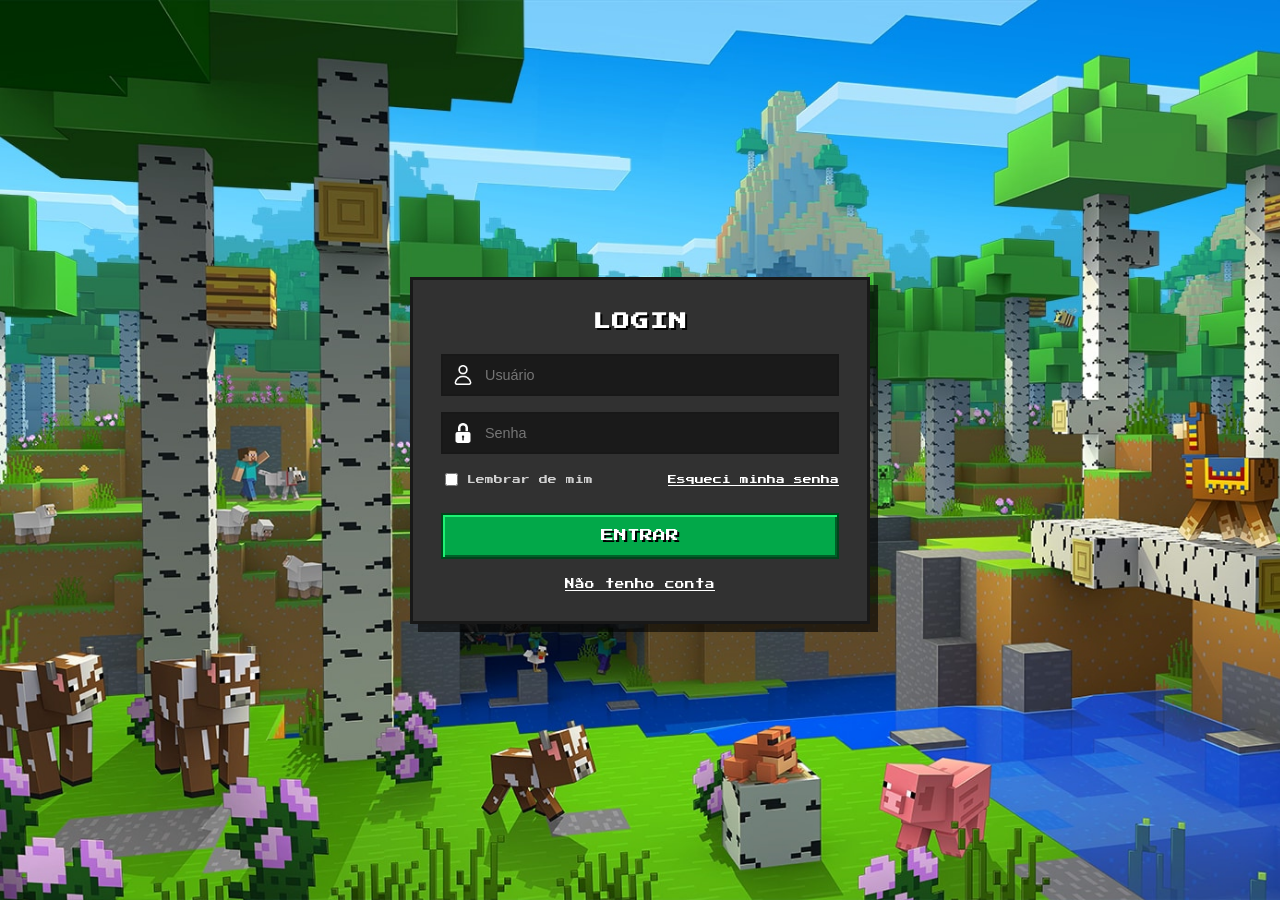
<file: index.html>
<!DOCTYPE html>
<html lang="pt-BR">

<head>
    <meta charset="UTF-8">
    <meta name="viewport" content="width=device-width, initial-scale=1.0">
    <title>Login</title>
    <link rel="stylesheet" href="css/variaveis.css">
    <link rel="stylesheet" href="css/login.css">
    <script src="js/login.js"></script>
</head>

<body>
     <main class="caixaLogin">   
        <form class="caixaTexto" onsubmit="window.location.href='pages/home.html'; return false;">
            <h1>Login</h1>

            <div class="campoInput">
                <input type="text" placeholder="Usuário" required>
                <img src="assets/icones/user.png" alt="Ícone usuário" class="iconeInput">
            </div>

            <div class="campoInput">
                <input type="password" placeholder="Senha" required>
                <img src="assets/icones/cadeado-trancado.png" alt="Ícone senha" class="iconeInput">
            </div>

            <div class="opcoesLogin">
                <label id="lembrarLogin">
                    <input type="checkbox" name="lembrar"> Lembrar de mim
                </label>
                <p id="esqueceuSenha" onclick="mensagem()">Esqueci minha senha</p>
            </div>

            <button type="submit">Entrar</button>
            <a href="pages/cadastro.html" id="semConta">Não tenho conta</a>
        </form>
    </main>
</body>

</html>
</file>
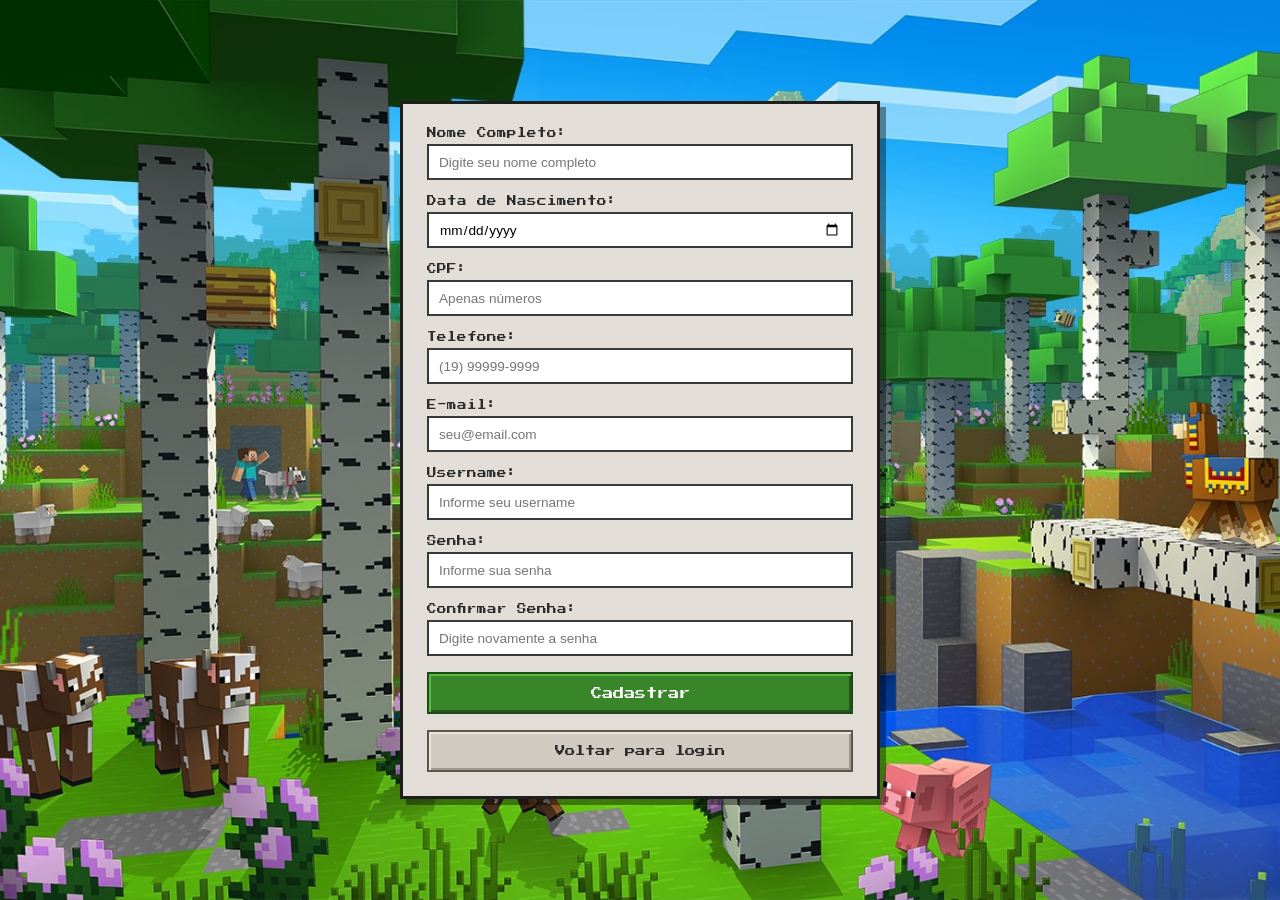
<file: pages/cadastro.html>
<!DOCTYPE html>
<html lang="pt-BR">
<head>
    <meta charset="UTF-8">
    <meta name="viewport" content="width=device-width, initial-scale=1.0">
    <title>Cadastro</title>
    <link rel="stylesheet" href="../css/variaveis.css">
    <link rel="stylesheet" href="../css/cadastro.css">
</head>
<body>
    <div class="cadastro" id="formCadastro">
        <!-- novalidate: as mensagens de erro são mostradas por js/cadastro.js, embaixo de cada campo -->
        <form id="formularioCadastro" method="POST" action="../php/cadastro.php" novalidate>

            <div class="erroGeral" id="erroGeral" role="alert" hidden></div>

            <div class="campo">
                <label for="nome">Nome Completo: </label>
                <input type="text" id="nome" name="nome" placeholder="Digite seu nome completo" maxlength="120" required>
                <small class="erroCampo" id="erro-nome"></small>
            </div>

            <div class="campo">
                <label for="dataNascimento">Data de Nascimento: </label>
                <input type="date" id="dataNascimento" name="data" required>
                <small class="erroCampo" id="erro-data"></small>
            </div>

            <div class="campo">
                <label for="cpf">CPF: </label>
                <input type="text" id="cpf" name="cpf" placeholder="Apenas números" required>
                <small class="erroCampo" id="erro-cpf"></small>
            </div>

            <div class="campo">
                <label for="telefone">Telefone: </label>
                <input type="tel" id="telefone" name="telefone" placeholder="(19) 99999-9999" maxlength="20" required>
                <small class="erroCampo" id="erro-telefone"></small>
            </div>

            <div class="campo">
                <label for="email">E-mail: </label>
                <input type="email" id="email" name="email" placeholder="seu@email.com" maxlength="120" required>
                <small class="erroCampo" id="erro-email"></small>
            </div>

            <div class="campo">
                <label for="username">Username: </label>
                <input type="text" id="username" name="username" placeholder="Informe seu username" maxlength="30" required>
                <small class="erroCampo" id="erro-username"></small>
            </div>

            <div class="campo">
                <label for="senha">Senha: </label>
                <input type="password" id="senha" name="senha" placeholder="Informe sua senha" required>
                <small class="erroCampo" id="erro-senha"></small>
            </div>

            <div class="campo">
                <label for="confirmarSenha">Confirmar Senha: </label>
                <input type="password" id="confirmarSenha" name="confirmar_senha" placeholder="Digite novamente a senha" required>
                <small class="erroCampo" id="erro-confirmar_senha"></small>
            </div>

            <div class="containerBotao">
                <button type="submit" class="botao">Cadastrar</button>
            </div>

            <div class="containerBotao">
                <a href="../index.php" class="botao">Voltar para login</a>
            </div>

        </form>
    </div>

    <script src="../js/cadastro.js"></script>
</body>
</html>
</file>
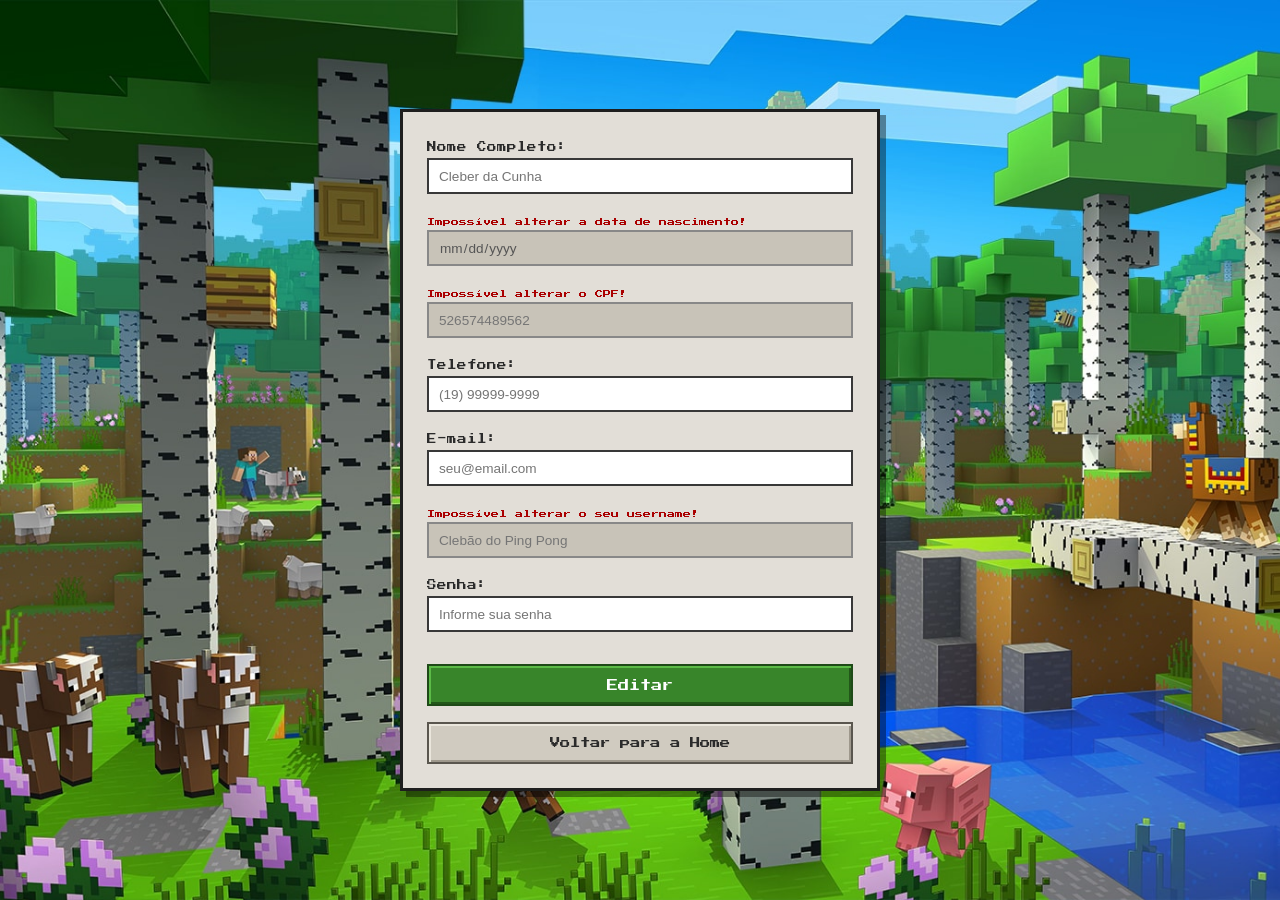
<file: pages/conta.html>
<!DOCTYPE html>
<html lang="pt-BR">
<head>
    <meta charset="UTF-8">
    <meta name="viewport" content="width=device-width, initial-scale=1.0">
    <title>Editar informações</title>
    <link rel="stylesheet" href="../css/variaveis.css">
    <link rel="stylesheet" href="../css/conta.css">
</head>
<body>
    <div class="conta">
        <form>
            <label>Nome Completo: </label><br>
            <input type="text" name="nome" placeholder="Cleber da Cunha"><br><br>

            <label class="aviso">Impossível alterar a data de nascimento!</label><br>
            <input type="date" name="data" readonly><br><br>

            <label class="aviso">Impossível alterar o CPF!</label><br>
            <input type="text" name="cpf" placeholder="526574489562" readonly><br><br>

            <label>Telefone: </label><br>
            <input type="tel" name="telefone" placeholder="(19) 99999-9999"><br><br>

            <label>E-mail: </label><br>
            <input type="email" name="email" placeholder="seu@email.com"><br><br>

            <label class="aviso">Impossível alterar o seu username!</label><br>
            <input type="text" name="username" placeholder="Clebão do Ping Pong" readonly><br><br>

            <label>Senha: </label><br>
            <input type="password" name="senha" placeholder="Informe sua senha"><br><br>

            <div class="containerBotao">
                <button class="botao">Editar</button>
            </div>

            <div class="containerBotao">
                <a href="home.html" class="botao">Voltar para a Home</a>
            </div>

        </form>

    </div>



</body>
</html>
</file>
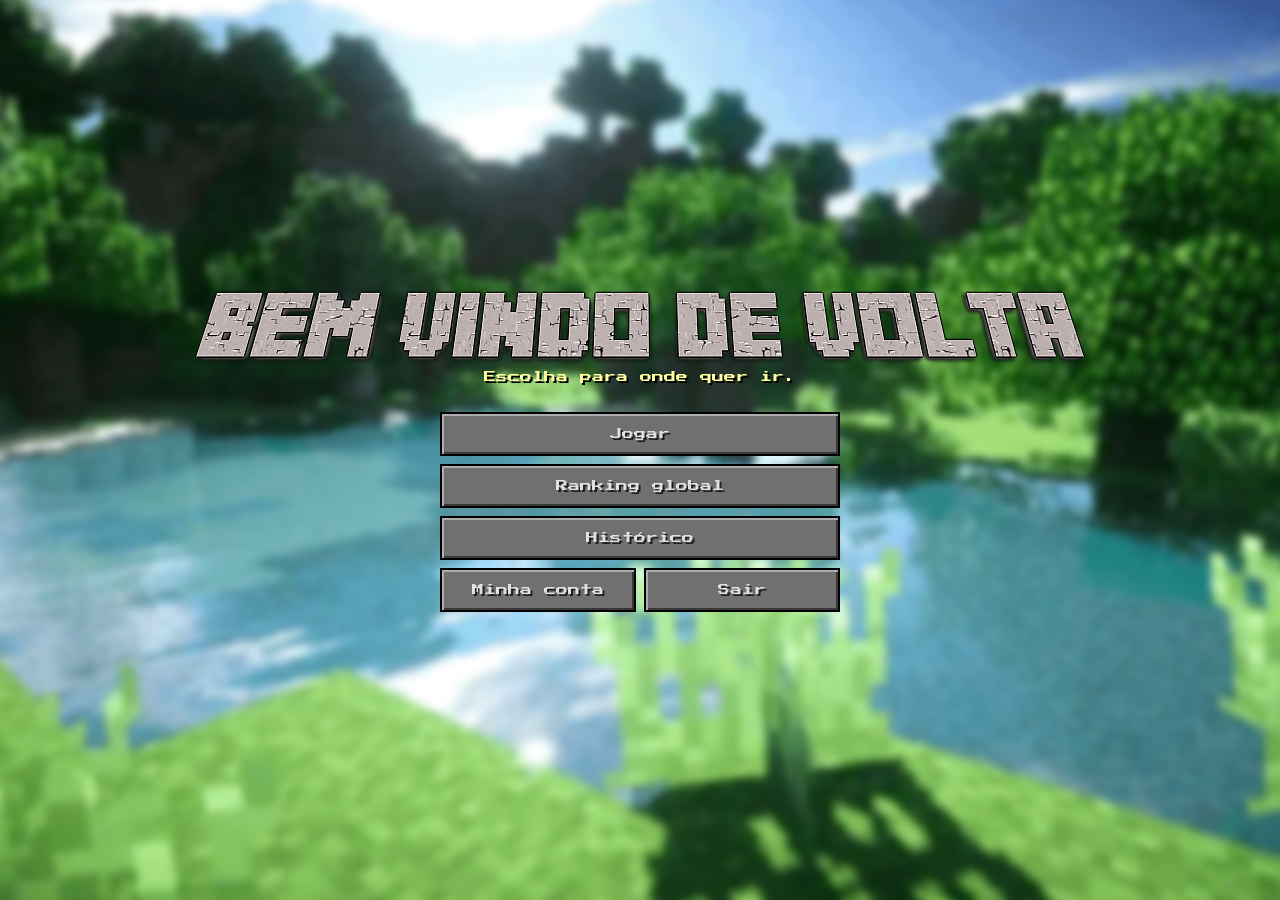
<file: pages/home.html>
<!DOCTYPE html>
<html lang="pt-BR">

    <head>
        <meta charset="UTF-8">
        <meta name="viewport" content="width=device-width, initial-scale=1.0">
        <title>Página inicial</title>
        <link rel="stylesheet" href="../css/variaveis.css">
        <link rel="stylesheet" href="../css/home.css">
    </head>

    <body>  
        <main>
            <header>
                <img src="../assets/imgs/logo.png" alt="Logo do jogo">
                <p>Escolha para onde quer ir.</p>
            </header>

            <nav class="menu">

                <a class="paginas" id="jogar" href="jogo.html">
                    <span class="titulo_PG">Jogar</span>
                </a>
                <a class="paginas" id="ranking" href="ranking.html">
                    <span class="titulo_PG">Ranking global</span>
                </a>

                <a class="paginas" id="historico" href="historico.html">
                    <span class="titulo_PG">Histórico</span>
                </a>

                <a class="paginas" id="conta" href="conta.php">
                    <span class="titulo_PG">Minha conta</span>
                </a>

                <a class="paginas" id="sair" href="../index.html">
                    <span class="titulo_PG">Sair</span>
                </a>
            </nav>
        </main>
    </body>
</html>
</file>
<file: css/variaveis.css>
@import url('https://fonts.googleapis.com/css2?family=Press+Start+2P&display=swap');

:root {
    --fonte-pixel: 'Press Start 2P', monospace;
    --fonte-campos: Arial, sans-serif;

    --cor-preto: #000000;
    --cor-preto-profundo: #181818;
    --cor-branco: #ffffff;
    --cor-texto: #e0e0e0;
    --cor-amarelo: #ffffa0;
    --cor-cinza: #707070;
    --cor-cinza-hover: #8b8b8b;
    --cor-cinza-escuro: #383838;
    --cor-verde: #38852a;
    --cor-verde-hover: #439e32;
    --cor-marrom: #7a5028;
    --cor-borda-marrom: #2d1c0c;
    --cor-amarelo-vivo: #ffff55;
    --cor-sucesso: #55ff55;
    --cor-erro: #ff5555;
    --cor-sombra-texto: #3f3f3f;
    --cor-fundo-derrota: rgba(158, 18, 18, 0.7);

    --borda-padrao: 2px solid var(--cor-preto);
    --borda-painel: 3px solid var(--cor-preto);
    --sombra-pixel-cinza: inset 2px 2px 0 #adadad, inset -2px -2px 0 var(--cor-cinza-escuro);
    --sombra-pixel-marrom: inset 2px 2px 0 #a06d3b, inset -2px -2px 0 #4a3018;

    --fundo-login: url('../assets/imgs/MSA_Stage5_Login.jfif');
    --fundo-home: url('../assets/imgs/download.gif');
    --fundo-terra: url('../assets/imgs/Dirt_background_JE1.webp');
    --fundo-madeira: url('../assets/imgs/1104863154.webp');
    --fundo-tabuas: url('../assets/imgs/oak_planks.png');
    --fundo-grama: url('../assets/imgs/grass.png');
    --fundo-vitoria: url('../assets/imgs/vitoria.jpg');
}
</file>
<file: css/login.css>
/* Reset e tipografia */
*, *::before, *::after {
  box-sizing: border-box;
}

html, body {
  height: 100%;
  margin: 0;
  font-family: var(--fonte-pixel);
}

body {
  min-height: 100vh;
  display: flex;
  justify-content: center;
  align-items: center;
  background-image: var(--fundo-login);
  background-size: cover;
}

/* Card de login */
.caixaFoto {
  display: none;
}

.caixaLogin {
  width: 100%;
  max-width: 460px;
  background-color: #313131;
  border: 3px solid #181818;
  box-shadow: 8px 8px 0 rgba(0, 0, 0, 0.6);
  color: #ffffff;
}

/* Campos de entrada */
.caixaTexto {
  padding: 32px 28px;
  display: flex;
  flex-direction: column;
  align-items: center;
  gap: 16px;
}

.caixaTexto h1 {
  margin: 0 0 8px 0;
  font-size: 1.1rem;
  color: var(--cor-branco);
  text-transform: uppercase;
  letter-spacing: 1px;
  text-shadow: 2px 2px 0 #000;
}

.campoInput {
  position: relative;
  width: 100%;
}

.campoInput input {
  width: 100%;
  height: 42px;
  padding-left: 42px;
  padding-right: 12px;
  font-family: var(--fonte-campos);
  font-size: 0.9rem;
  border: 2px solid #181818;
  background-color: #1a1a1a;
  color: #ffffff;
}

.campoInput input:focus {
  outline: none;
  border-color: #02a849;
}

.iconeInput {
  position: absolute;
  left: 12px;           
  top: 50%;
  transform: translateY(-50%); 
  width: 20px;           
  height: 20px;          
  pointer-events: none;
  filter: brightness(0) invert(1);
}

/* Opcoes e links auxiliares */
.opcoesLogin {
  display: flex;
  justify-content: space-between;
  width: 100%;                    
  align-items: center;              
  font-size: 0.55rem;
  color: #d0d0d0;
}

.opcoesLogin p, 
.opcoesLogin label {
  margin: 0;
}

#lembrarLogin {
  display: flex;
  align-items: center;
  gap: 6px;
  cursor: pointer;
}

#esqueceuSenha {
  color: #ffffff;
  text-decoration: underline;
  cursor: pointer;
}

#esqueceuSenha:hover {
  color: #02a849;
}

button {
  width: 100%;
  height: 46px;
  background-color: #02a849;
  color: var(--cor-branco);
  border: 2px solid #00441b;
  font-family: var(--fonte-pixel);
  font-size: 0.8rem;
  text-transform: uppercase;
  box-shadow: inset 2px 2px 0 #1df273, inset -2px -2px 0 #005f28;
  text-shadow: 2px 2px 0 #000000;
  cursor: pointer;
  margin-top: 8px;
}

button:hover {
  background-color: #03be53;
}

button:active {
  background-color: #018e3e;
  box-shadow: inset -2px -2px 0 #1df273, inset 2px 2px 0 #005f28;
}

#semConta {
  align-self: center;
  color: #ffffff;
  font-size: 0.6rem;
  text-decoration: underline;
  cursor: pointer;
  margin-top: 4px;
}

#semConta:hover {
  color: #02a849;
}



/* Mensagens de erro do login (dentro da caixa) */
.erros {
  width: 100%;
  margin: 0;
  padding: 12px 14px;
  list-style: none;
  background-color: rgba(158, 18, 18, 0.35);
  border: 2px solid #ff5555;
  color: #ff5555;
  font-size: 0.6rem;
  line-height: 1.6;
  text-align: center;
  text-shadow: 1px 1px 0 #000;
}

.erros li + li {
  margin-top: 6px;
}
</file>
<file: css/cadastro.css>
/* Reset e tipografia */
* {
    box-sizing: border-box;
}

body {
    display: flex;
    justify-content: center;
    align-items: center;
    min-height: 100vh;
    margin: 0;
    font-family: var(--fonte-pixel);
    background-image: var(--fundo-login);
    background-size: cover;
}

/* Formulario */
.cadastro {
    background-color: #e2ded7;
    width: 100%;
    max-width: 480px;
    padding: 24px;
    border: 3px solid #1e1e1e;
    box-shadow: 6px 6px 0 rgba(0, 0, 0, 0.4);
}

/* Campos de entrada */
label {
    display: inline-block;
    font-size: 0.6rem;
    color: #2b2b2b;
    margin-bottom: 6px;
}

input {
    font-family: var(--fonte-campos);
    width: 100%;
    height: 36px;
    border: 2px solid #383838;
    border-radius: 0;
    padding: 6px 10px;
    background-color: #ffffff;
    font-size: 0.85rem;
}

input:focus {
    outline: none;
    border-color: #38852a;
}

/* Botoes */
.containerBotao {
    display: flex;
    justify-content: center;
    margin-top: 16px;
}

button.botao {
    width: 100%;
    height: 42px;
    background-color: #38852a;
    color: #ffffff;
    border: 2px solid #1e4a17;
    border-radius: 0;
    font-family: var(--fonte-pixel);
    font-size: 0.7rem;
    box-shadow: inset 2px 2px 0 #5cba47, inset -2px -2px 0 #225719;
    cursor: pointer;
}

button.botao:hover {
    background-color: #439e32;
}

a.botao {
    display: inline-flex;
    justify-content: center;
    align-items: center;
    width: 100%;
    height: 42px;
    background-color: #d0cbc0;
    color: #2b2b2b;
    border: 2px solid #5a564e;
    border-radius: 0;
    font-family: var(--fonte-pixel);
    font-size: 0.65rem;
    text-decoration: none;
    box-shadow: inset 2px 2px 0 #eae6dc, inset -2px -2px 0 #9e988c;
    cursor: pointer;
}

a.botao:hover {
    background-color: #dfdad0;
}


/* Campos e mensagens de validação */
.campo {
    position: relative;
    margin-bottom: 16px;
}

.campo label {
    display: block;
}

/* Campo com erro: fica vermelho e ganha um ícone "!" */
input.invalido {
    border-color: #a31515;
    background-color: #fdeeee;
    padding-right: 38px;
    background-image: url("data:image/svg+xml,%3Csvg xmlns='http://www.w3.org/2000/svg' viewBox='0 0 18 18'%3E%3Crect width='18' height='18' fill='%23a31515'/%3E%3Crect x='8' y='3' width='2' height='8' fill='white'/%3E%3Crect x='8' y='13' width='2' height='2' fill='white'/%3E%3C/svg%3E");
    background-repeat: no-repeat;
    background-position: right 10px center;
    background-size: 18px 18px;
}

input.invalido:focus {
    border-color: #a31515;
}

/* O seletor de data do navegador ocupa o canto direito, então o ícone sai mais para dentro */
input[type="date"].invalido {
    padding-right: 70px;
    background-position: right 42px center;
}

/* Mensagem de erro: balão que aparece ao passar o mouse ou clicar no campo */
.erroCampo {
    position: absolute;
    left: 0;
    top: calc(100% + 8px);
    z-index: 10;
    max-width: 100%;
    padding: 6px 10px;
    font-family: var(--fonte-campos);
    font-size: 0.8rem;
    line-height: 1.3;
    color: #ffffff;
    background-color: #a31515;
    border: 2px solid #5c0a0a;
    box-shadow: 2px 2px 0 rgba(0, 0, 0, 0.4);
    opacity: 0;
    visibility: hidden;
    pointer-events: none;
    transition: opacity 0.12s;
}

.erroCampo:empty {
    display: none;
}

/* Setinha do balão apontando para o campo */
.erroCampo::before {
    content: "";
    position: absolute;
    left: 14px;
    top: -8px;
    border: 6px solid transparent;
    border-top: 0;
    border-bottom: 6px solid #5c0a0a;
}

input.invalido:hover + .erroCampo,
input.invalido:focus + .erroCampo {
    opacity: 1;
    visibility: visible;
}

/* Aviso geral no topo do formulário */
.erroGeral {
    margin-bottom: 16px;
    padding: 10px 12px;
    font-family: var(--fonte-campos);
    font-size: 0.85rem;
    color: #a31515;
    background-color: #f6d9d9;
    border: 2px solid #a31515;
}

.erroGeral[hidden] {
    display: none;
}

.sucessoGeral {
    margin-bottom: 16px;
    padding: 10px 12px;
    font-family: var(--fonte-campos);
    font-size: 0.85rem;
    color: #1e4a17;
    background-color: #dcf5d8;
    border: 2px solid #38852a;
}

.sucessoGeral[hidden] {
    display: none;
}
</file>
<file: css/conta.css>
/* Reset e tipografia */
* {
    box-sizing: border-box;
}

body {
    display: flex;
    justify-content: center;
    align-items: center;
    min-height: 100vh;
    margin: 0;
    font-family: var(--fonte-pixel);
    background-image: var(--fundo-login);
    background-size: cover;
}

/* Formulario de dados da conta */
.conta {
    background-color: #e2ded7;
    width: 100%;
    max-width: 480px;
    padding: 24px;
    border: 3px solid #1e1e1e;
    box-shadow: 6px 6px 0 rgba(0, 0, 0, 0.4);
}

/* Campos de entrada e avisos */
label {
    display: inline-block;
    font-size: 0.6rem;
    color: #2b2b2b;
    margin-bottom: 6px;
}

.aviso {
    color: #aa0000;
    font-size: 0.5rem;
    display: inline-block;
    margin-bottom: 4px;
}

input {
    font-family: var(--fonte-campos);
    width: 100%;
    height: 36px;
    border: 2px solid #383838;
    border-radius: 0;
    padding: 6px 10px;
    background-color: #ffffff;
    font-size: 0.85rem;
}

input[readonly] {
    background-color: #c8c3b8;
    color: #555555;
    border-color: #888888;
    cursor: not-allowed;
}

input:focus:not([readonly]) {
    outline: none;
    border-color: #38852a;
}

/* Botoes */
.containerBotao {
    display: flex;
    justify-content: center;
    margin-top: 16px;
}

button.botao {
    width: 100%;
    height: 42px;
    background-color: #38852a;
    color: #ffffff;
    border: 2px solid #1e4a17;
    border-radius: 0;
    font-family: var(--fonte-pixel);
    font-size: 0.7rem;
    box-shadow: inset 2px 2px 0 #5cba47, inset -2px -2px 0 #225719;
    cursor: pointer;
}

button.botao:hover {
    background-color: #439e32;
}

a.botao {
    display: inline-flex;
    justify-content: center;
    align-items: center;
    width: 100%;
    height: 42px;
    background-color: #d0cbc0;
    color: #2b2b2b;
    border: 2px solid #5a564e;
    border-radius: 0;
    font-family: var(--fonte-pixel);
    font-size: 0.65rem;
    text-decoration: none;
    box-shadow: inset 2px 2px 0 #eae6dc, inset -2px -2px 0 #9e988c;
    cursor: pointer;
}

a.botao:hover {
    background-color: #dfdad0;
}
</file>
<file: css/home.css>
/* Reset e tipografia */
* {
    box-sizing: border-box;
}

html, body {
    height: 100%;
    margin: 0;
    overflow: hidden; /* remove a rolagem */
    font-family: var(--fonte-pixel);
}

/* Fundo animado */
body {
    display: flex;
    justify-content: center;
    align-items: center;
}

body::before {
    content: "";
    position: fixed;
    inset: -12px;
    background-image: var(--fundo-home);
    background-size: cover;
    background-position: center;
    filter: blur(4px);
    z-index: -1;
}

/* Estrutura principal */
main {
    width: 100%;
    max-width: 440px;
    display: flex;
    flex-direction: column;
    align-items: center;
    padding: 20px;
}

/* Cabecalho */
header {
    text-align: center;
    margin-bottom: 24px;
}

header p {
    font-size: 0.75rem;
    color: #ffffa0;
    text-shadow: 2px 2px 0 #000;
    margin: 5px;
}

/* Menu de navegacao */
.menu {
    width: 100%;
    display: grid;
    grid-template-columns: 1fr 1fr;
    gap: 8px;
}

.paginas {
    display: flex;
    justify-content: center;
    align-items: center;
    height: 44px;
    background-color: #707070;
    text-decoration: none;
    border: 2px solid #000;
    box-shadow: inset 2px 2px 0 #adadad, inset -2px -2px 0 #383838;
}

.paginas:hover {
    background-color: #8b8b8b;
    box-shadow: inset 2px 2px 0 #c6c6c6, inset -2px -2px 0 #2a2a2a;
}

/* Texto dos botoes */
.titulo_PG {
    color: #e0e0e0;
    font-size: 0.75rem;
    text-shadow: 2px 2px 0 #202020;
}

.paginas:hover .titulo_PG {
    color: #ffffa0;
}

#jogar, #ranking, #historico {
    grid-column: 1 / -1;
}

#conta, #sair {
    grid-column: auto;
}
</file>
